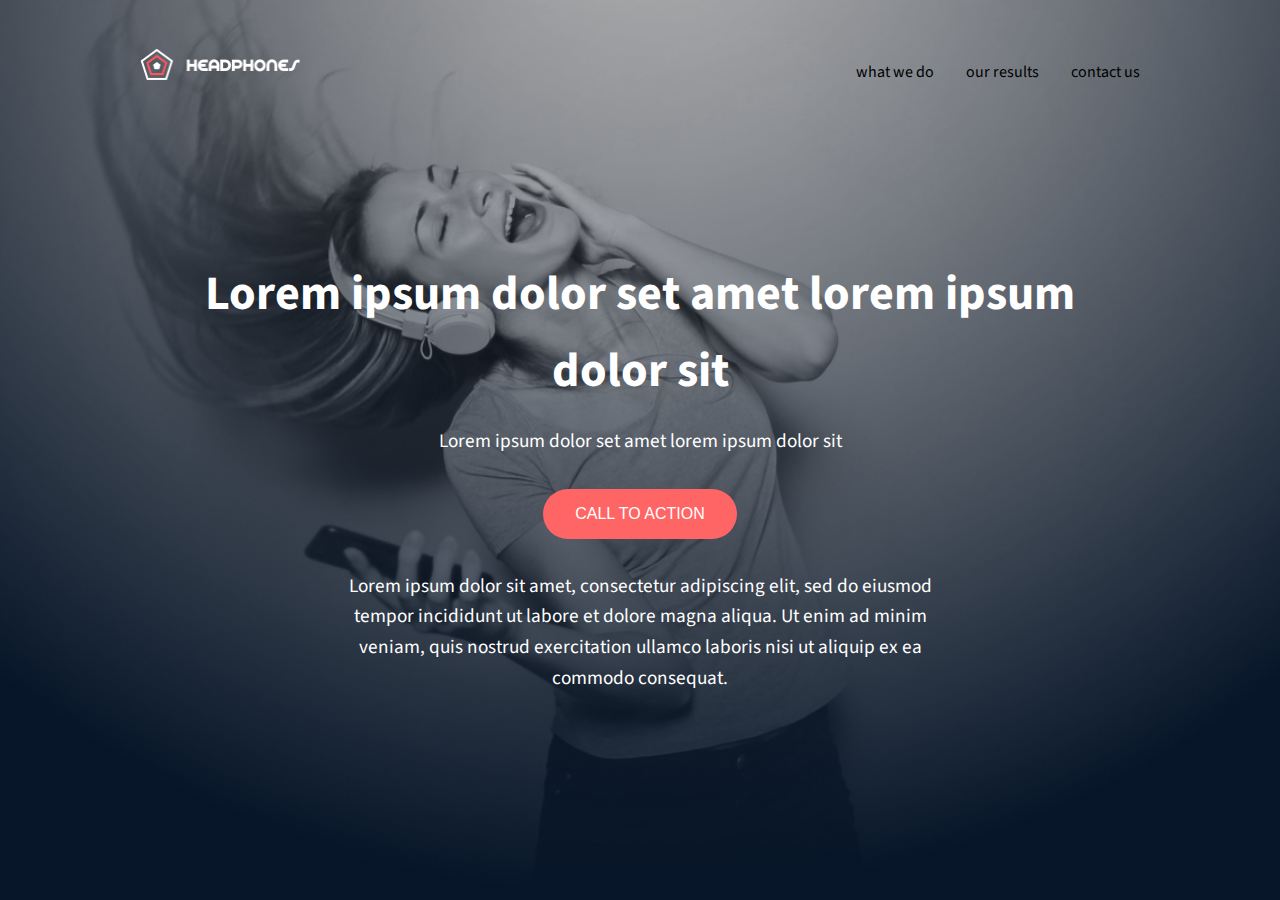
<file: headphones/0-index.html>
<!DOCTYPE html>
<html lang="en">
<head>
    <meta charset="UTF-8">
    <meta name="viewport" content="width=device-width, initial-scale=1.0">
    <title>HEADPHONE - Premium Audio Experience</title>
    <link rel="stylesheet" href="0-styles.css">
    <link href="https://fonts.googleapis.com/css2?family=Source+Sans+Pro:wght@300;400;600;700&display=swap" rel="stylesheet">
</head>
<body>
    <header class="hero">
        <!-- Navigation -->
        <nav class="navbar">
            <div class="logo"></div>
            <div class="nav-links">
                <a href="#what-we-do">what we do</a>
                <a href="#our-results">our results</a>
                <a href="#contact-us">contact us</a>
            </div>
        </nav>

        <!-- Hero Content -->
        <div class="hero-content">
            <h1>Lorem ipsum dolor set amet lorem ipsum dolor sit</h1>
            <p>Lorem ipsum dolor set amet lorem ipsum dolor sit</p>
            <button class="cta-button">CALL TO ACTION</button>
            <p class="hero-description">Lorem ipsum dolor sit amet, consectetur adipiscing elit, sed do eiusmod tempor incididunt ut labore et dolore magna aliqua. Ut enim ad minim veniam, quis nostrud exercitation ullamco laboris nisi ut aliquip ex ea commodo consequat.</p>
        </div>
    </header>
</body>
</html>
</file>
<file: headphones/0-styles.css>
/* CSS Variables & Reset */
:root {
    --primary-color: #FF6565;
    --text-color: #000000;
    --bg-color: #FFFFFF;
    --max-width: 1000px;
    --mobile-breakpoint: 480px;
}

* {
    margin: 0;
    padding: 0;
    box-sizing: border-box;
}

body {
    font-family: 'Source Sans Pro', sans-serif;
    color: var(--text-color);
    background-color: var(--bg-color);
    line-height: 1.6;
}

/* Header & Hero Styles */
.hero {
    background-image: url('images/headphones_hero_1.jpg');
    background-size: cover;
    background-position: center;
    min-height: 100vh;
    padding: 2rem;
    display: flex;
    flex-direction: column;
}

.navbar {
    display: flex;
    justify-content: space-between;
    align-items: center;
    max-width: var(--max-width);
    width: 100%;
    margin: 0 auto;
    padding: 1rem 0;
}

.logo {
    width: 160px;
    height: 50px;
    background-image: url('images/logo_headphones.png');
    background-size: contain;
    background-repeat: no-repeat;
    /* font-size: 5rem; */
    /* font-weight: 700; */
    padding: 1rem 2rem;
}

.nav-links {
    display: flex;
    gap: 2rem;
}

.nav-links a {
    color: var(--text-color);
    text-decoration: none;
    text-transform: lowercase;
    transition: color 0.3s ease;
}

.nav-links a:hover,
.nav-links a:active {
    color: var(--primary-color);
}

.hero-content {
    max-width: var(--max-width);
    width: 100%;
    margin: auto;
    color: white;
    text-align: center;
    padding: 2rem;
}

.hero-content h1 {
    font-size: 3rem;
    margin-bottom: 1rem;
}

.hero-content p {
    font-size: 1.2rem;
    margin-bottom: 2rem;
}

.cta-button {
    background-color: var(--primary-color);
    color: white;
    border: none;
    padding: 1rem 2rem;
    font-size: 1rem;
    text-transform: uppercase;
    cursor: pointer;
    margin-bottom: 2rem;
    transition: opacity 0.3s ease;
    border-radius: 25px;
}

.cta-button:hover,
.cta-button:active {
    opacity: 0.9;
}

.hero-description {
    max-width: 600px;
    margin: 0 auto;
}

/* Mobile Styles */
@media (max-width: 480px) {
    .navbar {
        flex-direction: column;
        gap: 1rem;
    }
    
    .nav-links {
        flex-direction: column;
        gap: 0.5rem;
        text-align: center;
    }
    
    .hero-content h1 {
        font-size: 2rem;
    }
    
    .hero {
        background-image: url('images/headphone-bg-mobile.jpg');
        padding: 1rem;
    }
    
    .hero-content {
        padding: 1rem;
    }
}
</file>
